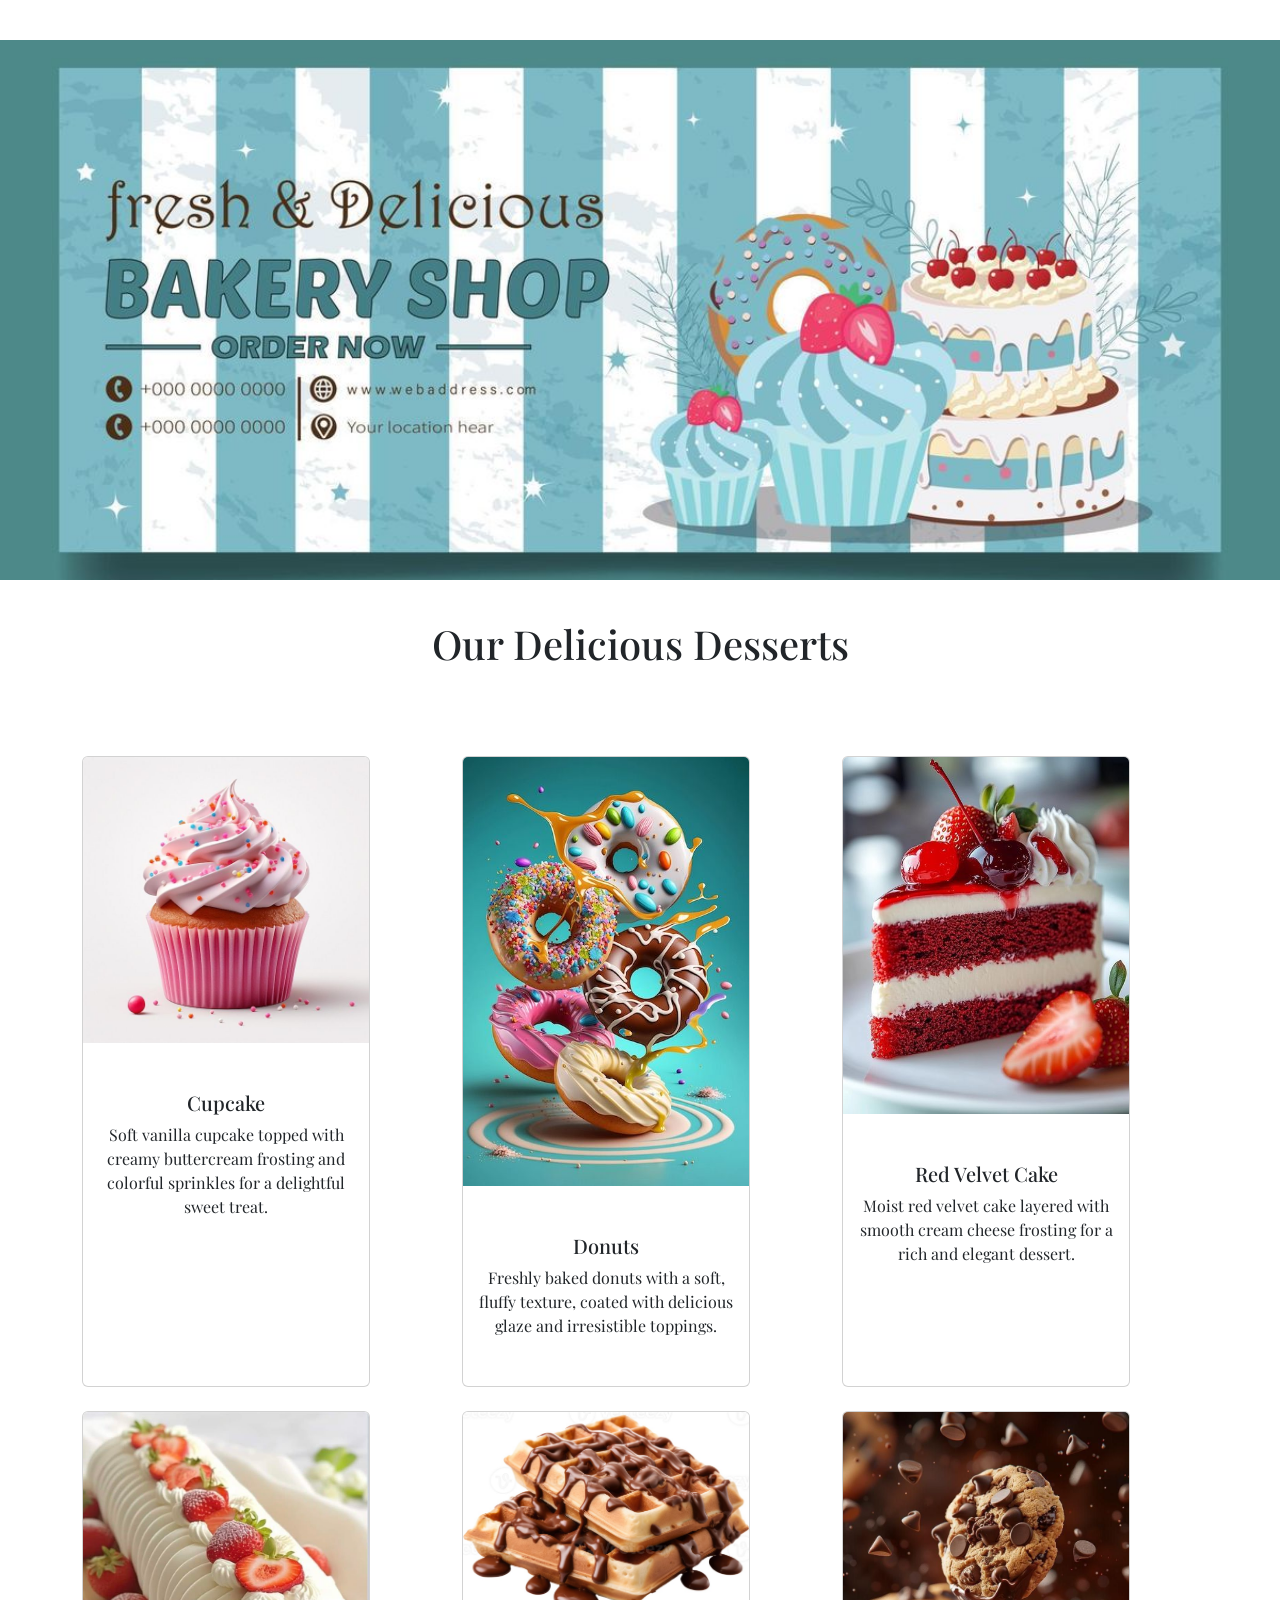
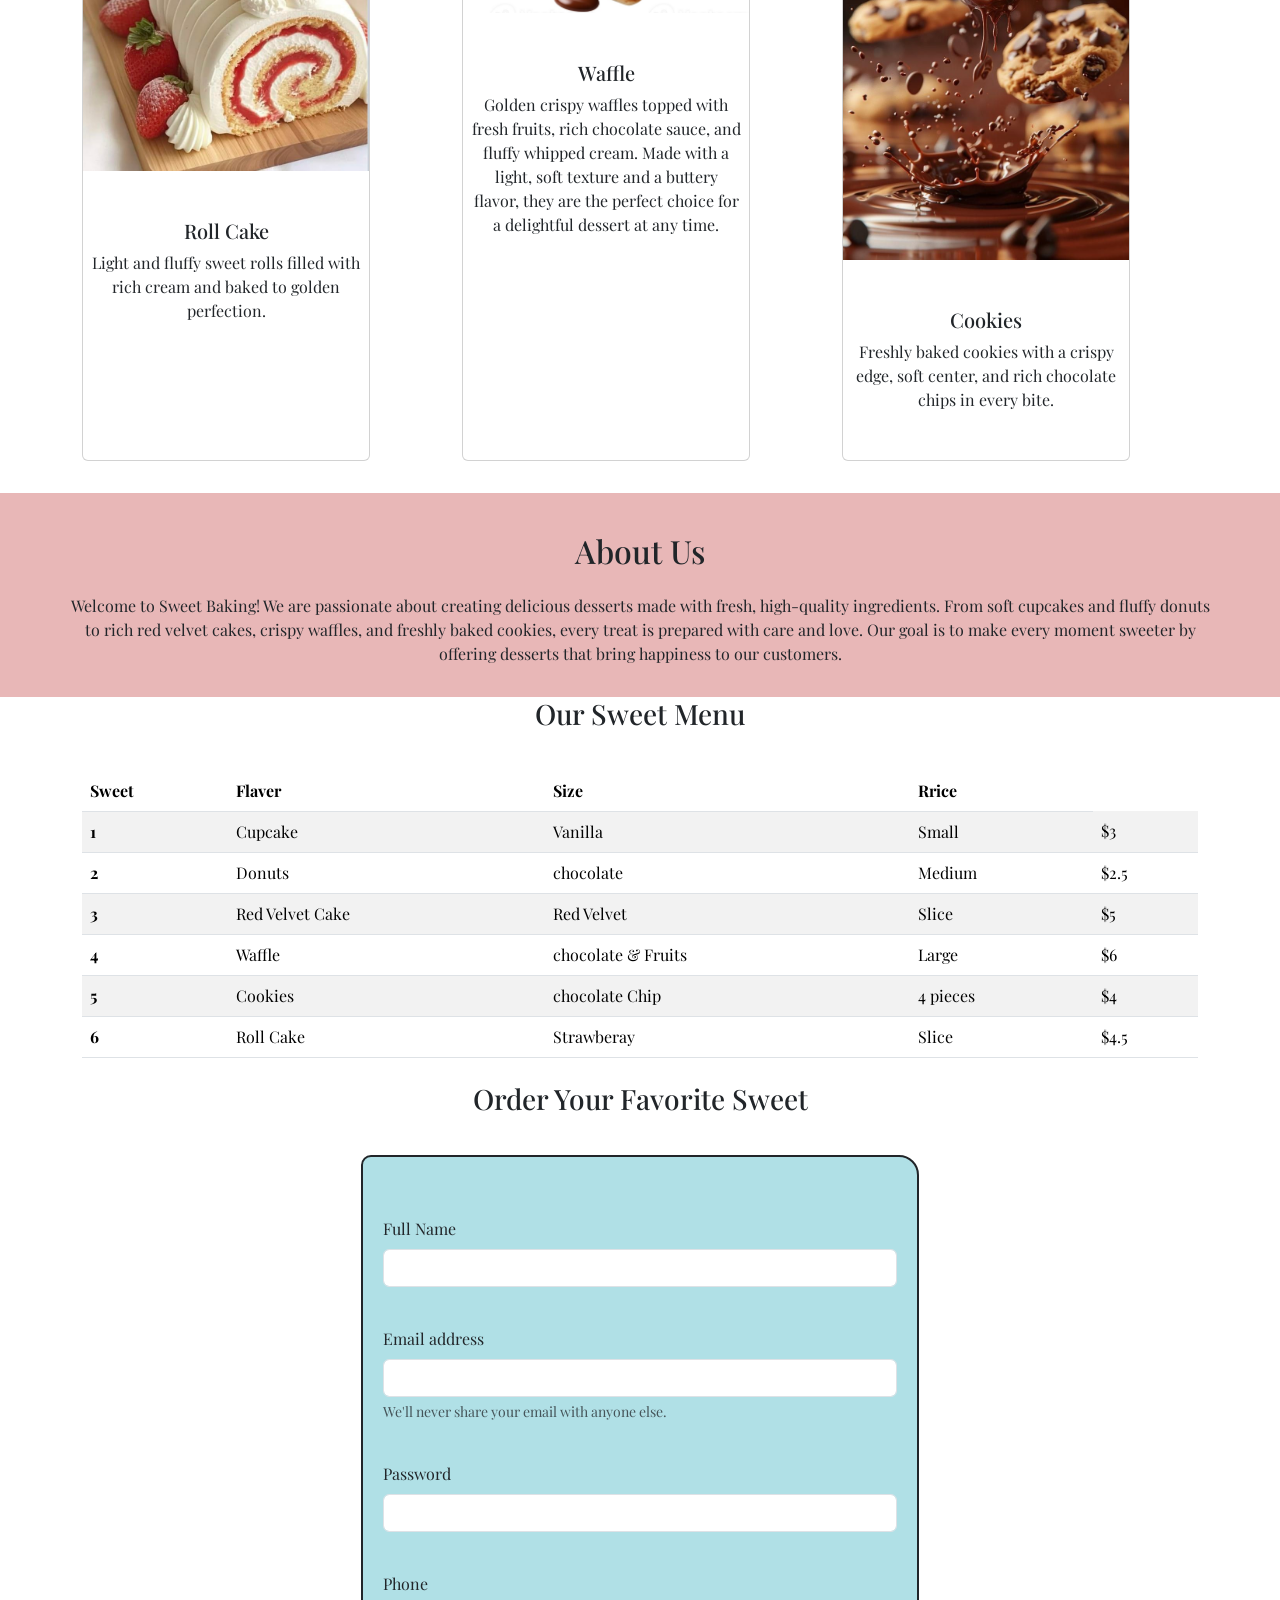
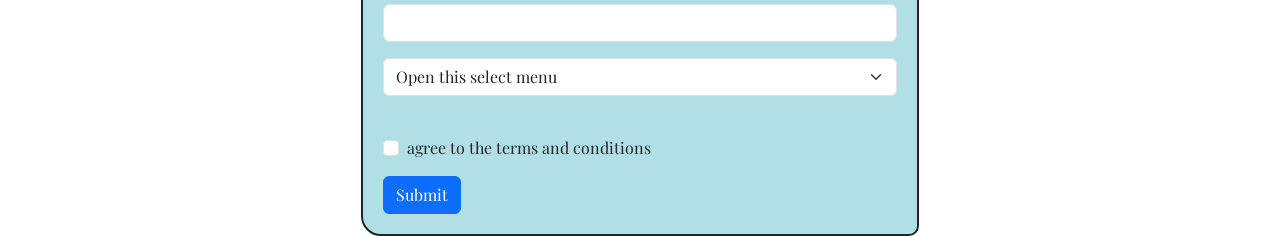
<file: index.html>
<!doctype html>
<html lang="en">
  <head>
    <meta charset="utf-8">
    <meta name="viewport" content="width=device-width, initial-scale=1">
    <title>Sweet Baking</title>
    <link href="https://cdn.jsdelivr.net/npm/bootstrap@5.3.8/dist/css/bootstrap.min.css" rel="stylesheet" integrity="sha384-sRIl4kxILFvY47J16cr9ZwB07vP4J8+LH7qKQnuqkuIAvNWLzeN8tE5YBujZqJLB" crossorigin="anonymous">
    <link rel="stylesheet" href="sweets.css">
    <link rel="preconnect" href="https://fonts.googleapis.com">
    <link rel="preconnect" href="https://fonts.gstatic.com" crossorigin>
    <link href="https://fonts.googleapis.com/css2?family=Playfair+Display:ital,wght@0,400..900;1,400..900&display=swap" rel="stylesheet">
  </head>
  <body>
    <header>
        <div class="header">
            <img src="title.jpg" class="img-fluid" alt="..." width="100%">
        </div>
    </header>
   <center>
    <div class="title">
        <h1>Our Delicious Desserts</h1>    
    </div>
   </center>

   <div class="container my-5 text-center">

    <div class="row">

        <div class="col-md-4 mb-4">
            <div class="card h-100">
                <img src="Cupcake.jpg" class="card-img-top" alt="Cupcake">
                <div class="card-body">
                    <h5 class="card-title">Cupcake</h5>
                    <p class="card-text">Soft vanilla cupcake topped with creamy buttercream frosting and colorful sprinkles for a delightful sweet treat.</p>
                </div>
            </div>
        </div>

        <div class="col-md-4 mb-4">
            <div class="card h-100">
                <img src="Donuts.jpg" class="card-img-top" alt="Donuts">
                <div class="card-body">
                    <h5 class="card-title">Donuts</h5>
                    <p class="card-text">Freshly baked donuts with a soft, fluffy texture, coated with delicious glaze and irresistible toppings.</p>
                </div>
            </div>
        </div>

        <div class="col-md-4 mb-4">
            <div class="card h-100">
                <img src="Red Velvet Cake.jpg" class="card-img-top" alt="Red Velvet Cake">
                <div class="card-body">
                    <h5 class="card-title">Red Velvet Cake</h5>
                    <p class="card-text">Moist red velvet cake layered with smooth cream cheese frosting for a rich and elegant dessert.</p>
                </div>
            </div>
        </div>

    </div>

    <div class="row">

        <div class="col-md-4 mb-4">
            <div class="card h-100">
                <img src="Roll Cake.jpg" class="card-img-top" alt="Roll">
                <div class="card-body">
                    <h5 class="card-title">Roll Cake</h5>
                    <p class="card-text">Light and fluffy sweet rolls filled with rich cream and baked to golden perfection.</p>
                </div>
            </div>
        </div>

        <div class="col-md-4 mb-4">
            <div class="card h-100">
                <img src="waffle.jpg" class="card-img-top" alt="Waffle">
                <div class="card-body">
                    <h5 class="card-title">Waffle</h5>
                    <p class="card-text">Golden crispy waffles topped with fresh fruits, rich chocolate sauce, and fluffy whipped cream. Made with a light, soft texture and a buttery flavor, they are the perfect choice for a delightful dessert at any time.</p>
                </div>
            </div>
        </div>

        <div class="col-md-4 mb-4">
            <div class="card h-100">
                <img src="Cookies.jpg" class="card-img-top" alt="Cookies">
                <div class="card-body">
                    <h5 class="card-title">Cookies</h5>
                    <p class="card-text">Freshly baked cookies with a crispy edge, soft center, and rich chocolate chips in every bite.</p>
                </div>
            </div>
        </div>

    </div>

</div>

<div class="about">
    <h2 class="text-center my-4">About Us</h2>
    <p class="text-center my-3 mx-5">Welcome to Sweet Baking! We are passionate about creating delicious desserts made with fresh, high-quality ingredients. From soft cupcakes and fluffy donuts to rich red velvet cakes, crispy waffles, and freshly baked cookies, every treat is prepared with care and love. Our goal is to make every moment sweeter by offering desserts that bring happiness to our customers.</p>
</div>
 
<center>
  <h3>Our Sweet Menu</h3>
</center>

<div class="container">
<table class="table table-striped">
  <thead>
    <tr>
      <th scope="col">Sweet</th>
      <th scope="col">Flaver</th>
      <th scope="col">Size</th>
      <th scope="col">Rrice</th>
    </tr>
  </thead>
  <tbody>
    <tr>
      <th scope="row">1</th>
      <td>Cupcake</td>
      <td>Vanilla</td>
      <td>Small</td>
      <td>$3</td>
    </tr>
    <tr>
      <th scope="row">2</th>
      <td>Donuts</td>
      <td>chocolate</td>
      <td>Medium</td>
      <td>$2.5</td>
    </tr>
    <tr>
      <th scope="row">3</th>
      <td>Red Velvet Cake</td>
      <td>Red Velvet</td>
      <td>Slice</td>
      <td>$5</td>
    </tr>
    <tr>
      <th scope="row">4</th>
      <td>Waffle</td>
      <td>chocolate & Fruits</td>
      <td>Large</td>
      <td>$6</td>
    </tr>
    <tr>
      <th scope="row">5</th>
      <td>Cookies</td>
      <td>chocolate Chip</td>
      <td>4 pieces</td>
      <td>$4</td>
    </tr>
    <tr>
      <th scope="row">6</th>
      <td>Roll Cake</td>
      <td>Strawberay</td>
      <td>Slice</td>
      <td>$4.5</td>
    </tr>
  </tbody>
</table>
</div>  

<h3 class="text-center my-4">Order Your Favorite Sweet</h3>
<div class="container">
<div class="form">
  <form>
  <div class="mb-3">
    <label for="fullname" class="form-label">Full Name</label>
    <input type="text" class="form-control" id="fullname">
  </div>
  <div class="mb-3">
    <label for="exampleInputEmail1" class="form-label">Email address</label>
    <input type="email" class="form-control" id="exampleInputEmail1" aria-describedby="emailHelp">
    <div id="emailHelp" class="form-text">We'll never share your email with anyone else.</div>
  </div>
  <div class="mb-3">
    <label for="exampleInputPassword1" class="form-label">Password</label>
    <input type="password" class="form-control" id="exampleInputPassword1">
  </div>
   <div class="mb-3">
    <label for="fone" class="form-label">Phone</label>
    <input type="tel" class="form-control" id="fone">
  </div>
  <select class="form-select" aria-label="Select Your Sweet">
  <option selected>Open this select menu</option>
  <option value="1">Cupcake</option>
  <option value="2">Cookies</option>
  <option value="3">Donuts</option>
  <option value="4">Roll Cake</option>
  <option value="5">Red Velvet Cake</option>
  <option value="6">Waffle</option>
</select>
  <div class="mb-3 form-check">
    <input type="checkbox" class="form-check-input" id="exampleCheck1">
    <label class="form-check-label" for="exampleCheck1">agree to the terms and conditions</label>
    </label>
  </div>
  <button type="submit" class="btn btn-primary">Submit</button>
</form>
</div>
</div>

    <script src="https://cdn.jsdelivr.net/npm/bootstrap@5.3.8/dist/js/bootstrap.bundle.min.js" integrity="sha384-FKyoEForCGlyvwx9Hj09JcYn3nv7wiPVlz7YYwJrWVcXK/BmnVDxM+D2scQbITxI" crossorigin="anonymous"></script>
  </body>
</html>
</file>
<file: sweets.css>
*{
    margin: 0;
    padding: 0;
    box-sizing: border-box;
    font-family: "Playfair Display", serif;
}

.header{
    height: 60vh;
}
.header img{
    width: 100%;
    height: 100%;
    object-fit: cover;
    display: block;
}
div{
    margin-top: 40px;
}
.card{
    width: 18rem;
    height: 380px;
    transition: 0.3s ease;
}
.card-img{
    height: 220px;
    object-fit: cover;
}
.card-body{
    padding: 8px;
}
.card:hover{
    transform: translateY(-10px);
    box-shadow: 0 8px 20px rgba(0,0,0,0.3);
}
.about{
    background-color: rgb(232, 183, 183);
    padding: 15px;
}
.form{
    border: 2px solid;
    border-radius: 10px 20px;
    padding: 20px;
    background-color:powderblue;
    width: 50%;
    margin: auto;
}
</file>
